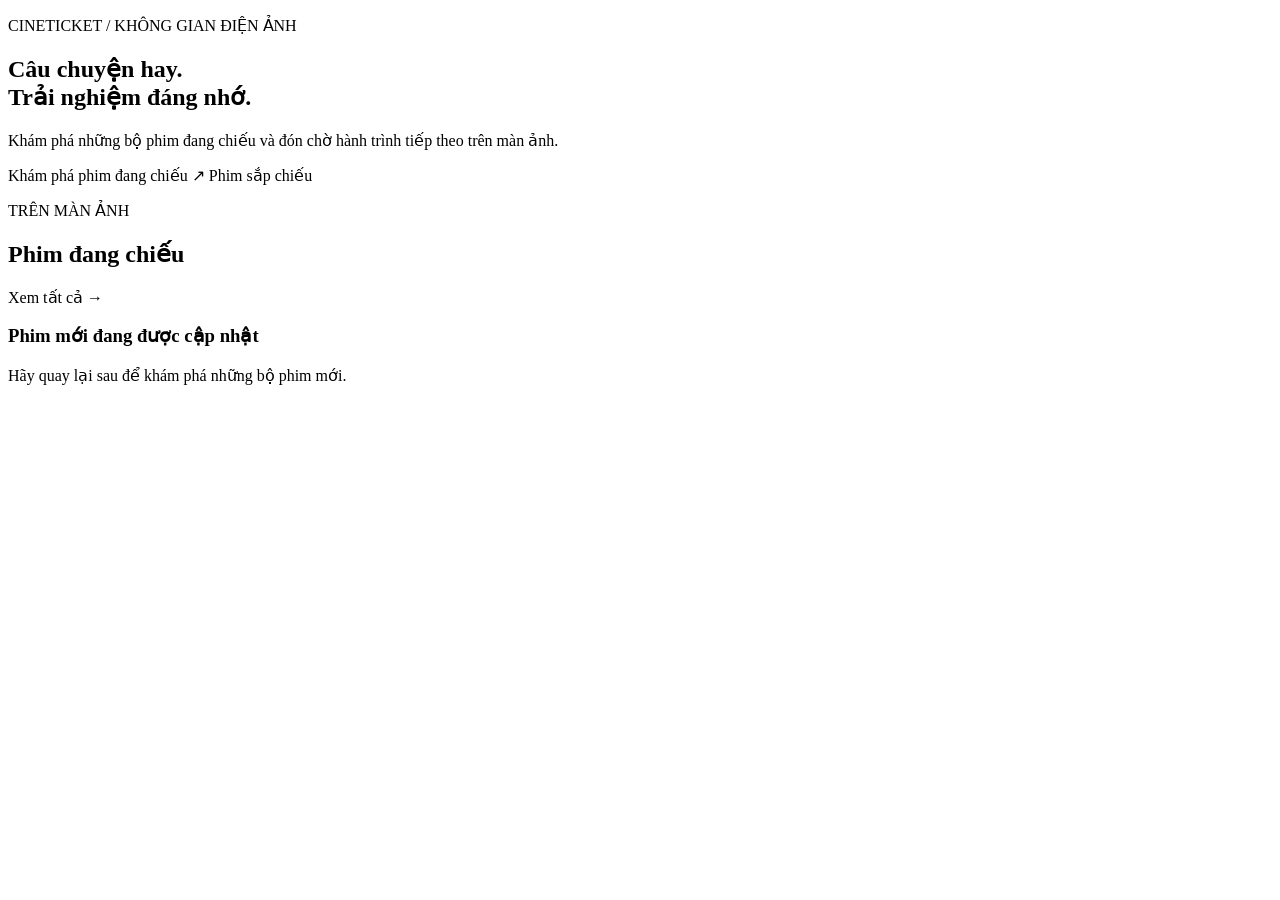
<file: src/main/resources/templates/index.html>
<!DOCTYPE html>
<html lang="vi" xmlns:th="http://www.thymeleaf.org">
<head th:replace="~{fragments/catalog :: head('Trang chủ')}"></head>
<body>
<th:block th:replace="~{fragments/navbar :: navbar}"></th:block>
<main>
    <section class="hero"><div class="container py-5">
        <p class="eyebrow">CINETICKET / KHÔNG GIAN ĐIỆN ẢNH</p>
        <h1 class="display-4 fw-bold">Câu chuyện hay.<br>Trải nghiệm đáng nhớ.</h1>
        <p class="hero-description">Khám phá những bộ phim đang chiếu và đón chờ hành trình tiếp theo trên màn ảnh.</p>
        <div class="d-flex gap-3 flex-wrap mt-4">
            <a th:href="@{/movies(status='NOW_SHOWING')}" class="btn btn-success btn-lg">Khám phá phim đang chiếu ↗</a>
            <a th:href="@{/movies(status='COMING_SOON')}" class="btn btn-outline-light btn-lg">Phim sắp chiếu</a>
        </div>
    </div></section>
    <section class="container page-section">
        <div class="d-flex justify-content-between align-items-center mb-4 gap-3">
            <div><p class="eyebrow text-success mb-2">TRÊN MÀN ẢNH</p><h2 class="h2 fw-bold mb-0">Phim đang chiếu</h2></div>
            <a th:href="@{/movies}" class="text-success">Xem tất cả →</a>
        </div>
        <div th:if="${#lists.isEmpty(movies)}" class="empty-state"><h3 class="h5">Phim mới đang được cập nhật</h3><p class="mb-0 text-secondary">Hãy quay lại sau để khám phá những bộ phim mới.</p></div>
        <th:block th:replace="~{fragments/catalog :: cards(${movies})}"></th:block>
    </section>
</main>
<th:block th:replace="~{fragments/catalog :: footer}"></th:block>
</body></html>
</file>
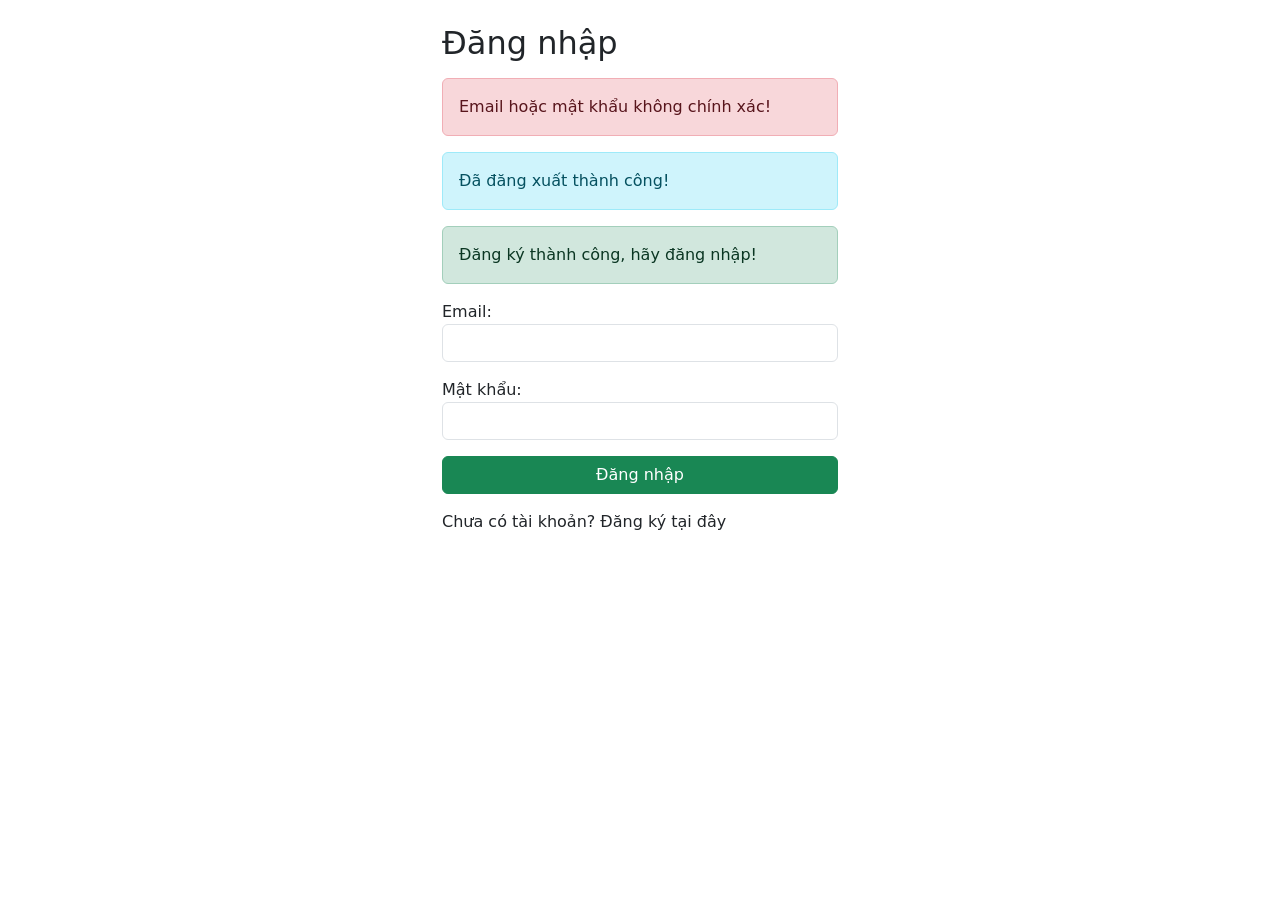
<file: src/main/resources/templates/login.html>
<!DOCTYPE html>
<html lang="vi" xmlns:th="http://www.thymeleaf.org">
<head>
    <meta charset="UTF-8">
    <meta name="viewport" content="width=device-width, initial-scale=1">
    <title>Đăng nhập - CineTicket</title>
    <link rel="stylesheet" href="https://cdn.jsdelivr.net/npm/bootstrap@5.3.0/dist/css/bootstrap.min.css">
    <link rel="stylesheet" th:href="@{/css/style.css}">
</head>
<body>
    <th:block th:replace="~{fragments/navbar :: navbar}"></th:block>

    <div class="container mb-5" style="max-width: 420px;">
        <h2 class="mt-4 mb-3">Đăng nhập</h2>
        <div th:if="${param.error}" class="alert alert-danger">Email hoặc mật khẩu không chính xác!</div>
        <div th:if="${param.logout}" class="alert alert-info">Đã đăng xuất thành công!</div>
        <div th:if="${param.success}" class="alert alert-success">Đăng ký thành công, hãy đăng nhập!</div>

        <form th:action="@{/login}" method="post">
            <div class="mb-3">
                <label>Email:</label>
                <input type="text" name="username" class="form-control" required />
            </div>
            <div class="mb-3">
                <label>Mật khẩu:</label>
                <input type="password" name="password" class="form-control" required />
            </div>
            <button type="submit" class="btn btn-success w-100">Đăng nhập</button>
        </form>
        <p class="mt-3">Chưa có tài khoản? <a th:href="@{/register}">Đăng ký tại đây</a></p>
    </div>
</body>
</html>
</file>
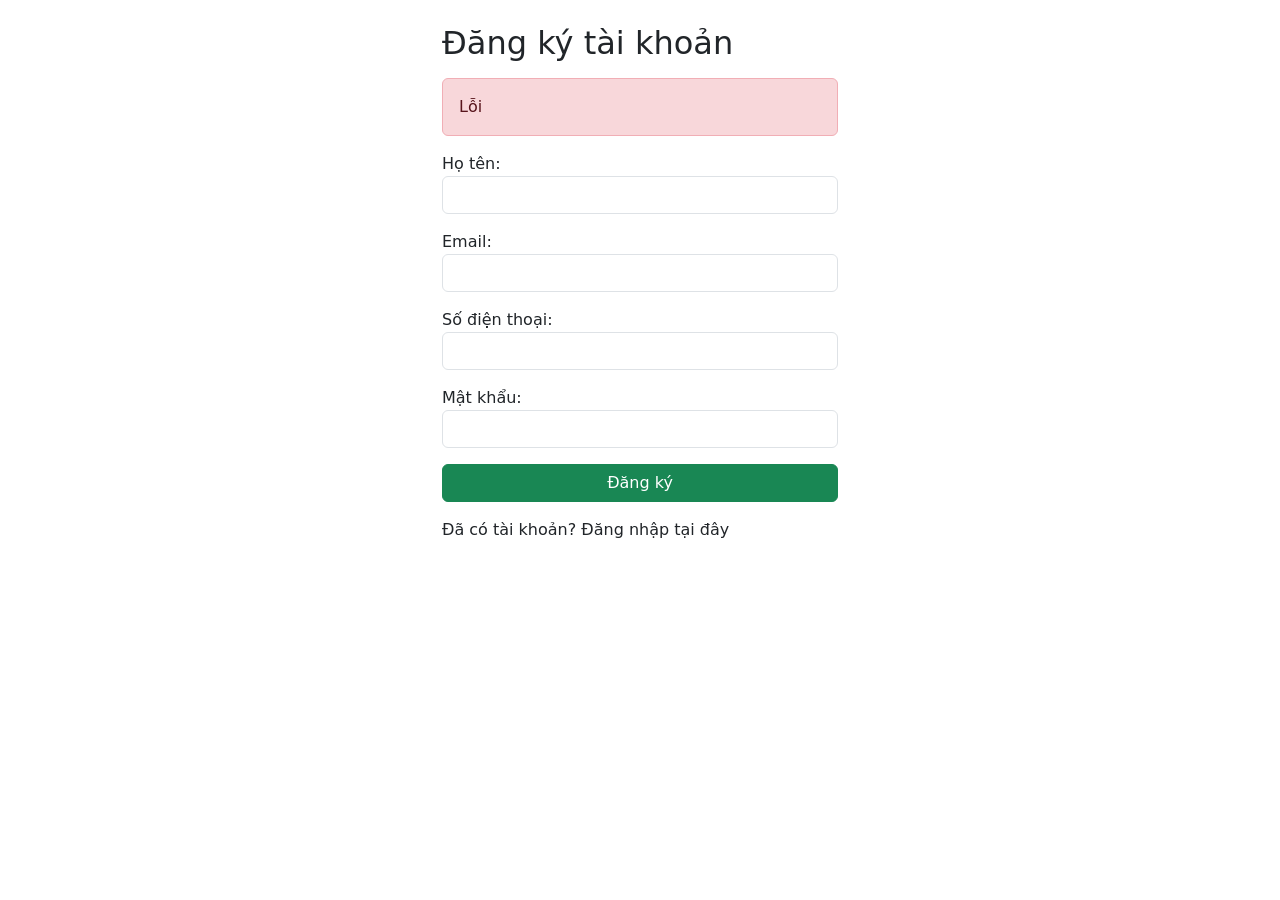
<file: src/main/resources/templates/register.html>
<!DOCTYPE html>
<html lang="vi" xmlns:th="http://www.thymeleaf.org">
<head>
    <meta charset="UTF-8">
    <meta name="viewport" content="width=device-width, initial-scale=1">
    <title>Đăng ký - CineTicket</title>
    <link rel="stylesheet" href="https://cdn.jsdelivr.net/npm/bootstrap@5.3.0/dist/css/bootstrap.min.css">
    <link rel="stylesheet" th:href="@{/css/style.css}">
</head>
<body>
    <th:block th:replace="~{fragments/navbar :: navbar}"></th:block>

    <div class="container mb-5" style="max-width: 420px;">
        <h2 class="mt-4 mb-3">Đăng ký tài khoản</h2>
        <div th:if="${error}" class="alert alert-danger" th:text="${error}">Lỗi</div>

        <form th:action="@{/register}" th:object="${registerDto}" method="post">
            <div class="mb-3">
                <label>Họ tên:</label>
                <input type="text" th:field="*{fullName}" class="form-control" required />
            </div>
            <div class="mb-3">
                <label>Email:</label>
                <input type="email" th:field="*{email}" class="form-control" required />
            </div>
            <div class="mb-3">
                <label>Số điện thoại:</label>
                <input type="text" th:field="*{phone}" class="form-control" />
            </div>
            <div class="mb-3">
                <label>Mật khẩu:</label>
                <input type="password" th:field="*{password}" class="form-control" required />
            </div>
            <button type="submit" class="btn btn-success w-100">Đăng ký</button>
        </form>
        <p class="mt-3">Đã có tài khoản? <a th:href="@{/login}">Đăng nhập tại đây</a></p>
    </div>
</body>
</html>
</file>
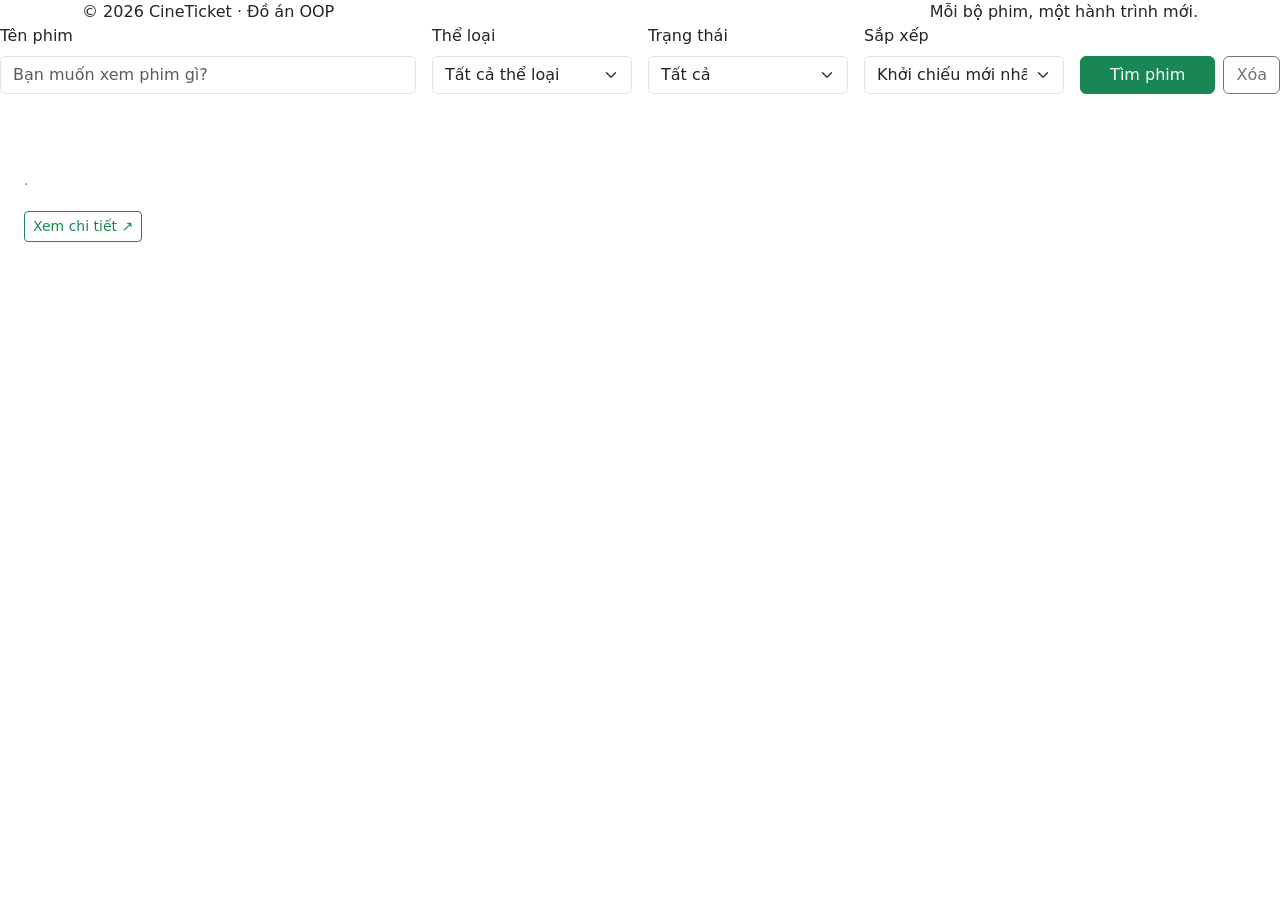
<file: src/main/resources/templates/fragments/catalog.html>
<!DOCTYPE html>
<html lang="vi" xmlns:th="http://www.thymeleaf.org">
<head th:fragment="head(title)">
    <meta charset="UTF-8">
    <meta name="viewport" content="width=device-width, initial-scale=1">
    <title th:text="${title} + ' - CineTicket'">CineTicket</title>
    <link rel="stylesheet" href="https://cdn.jsdelivr.net/npm/bootstrap@5.3.0/dist/css/bootstrap.min.css">
    <link rel="stylesheet" th:href="@{/css/style.css}">
</head>
<body>
<footer th:fragment="footer" class="site-footer">
    <div class="container d-flex flex-wrap justify-content-between gap-2">
        <span>© 2026 CineTicket · Đồ án OOP</span><span>Mỗi bộ phim, một hành trình mới.</span>
    </div>
</footer>
<form th:fragment="filters(action)" th:action="${action}" method="get" class="filter-panel row g-3 mb-4" aria-label="Tìm và lọc phim">
    <div class="col-lg-4"><label for="q" class="form-label">Tên phim</label>
        <input id="q" name="q" type="search" th:value="${q}" class="form-control" placeholder="Bạn muốn xem phim gì?" maxlength="200"></div>
    <div class="col-sm-6 col-lg-2"><label for="categoryId" class="form-label">Thể loại</label>
        <select id="categoryId" name="categoryId" class="form-select">
            <option value="">Tất cả thể loại</option>
            <option th:each="category : ${categories}" th:value="${category.id}" th:text="${category.name}" th:selected="${category.id == categoryId}"></option>
        </select></div>
    <div class="col-sm-6 col-lg-2"><label for="status" class="form-label">Trạng thái</label>
        <select id="status" name="status" class="form-select">
            <option value="">Tất cả</option>
            <option th:each="item : ${statuses}" th:value="${item}" th:text="${item.label}" th:selected="${item == status}"></option>
        </select></div>
    <div class="col-sm-6 col-lg-2"><label for="sort" class="form-label">Sắp xếp</label>
        <select id="sort" name="sort" class="form-select">
            <option value="releaseDateDesc" th:selected="${sort == 'releaseDateDesc'}">Khởi chiếu mới nhất</option>
            <option value="releaseDateAsc" th:selected="${sort == 'releaseDateAsc'}">Khởi chiếu cũ nhất</option>
            <option value="title" th:selected="${sort == 'title'}">Tên phim A–Z</option>
        </select></div>
    <div class="col-sm-6 col-lg-2 d-flex align-items-end gap-2">
        <button class="btn btn-success flex-grow-1" type="submit">Tìm phim</button>
        <a th:href="${action}" class="btn btn-outline-secondary" aria-label="Xóa bộ lọc">Xóa</a>
    </div>
</form>
<div th:fragment="cards(items)" class="row g-4">
    <article th:each="movie : ${items}" class="col-sm-6 col-lg-4">
        <div class="movie-card h-100">
            <a th:href="@{/movies/{id}(id=${movie.id})}" class="poster-link" tabindex="-1" aria-hidden="true">
                <img th:src="${movie.posterUrl != null ? movie.posterUrl : '/images/poster-placeholder.svg'}"
                     th:attr="data-fallback=@{/images/poster-placeholder.svg}" onerror="this.onerror=null;this.src=this.dataset.fallback"
                     alt="" class="movie-poster" loading="lazy">
                <span class="poster-title" th:if="${movie.posterUrl == null}" th:text="${movie.title}"></span>
                <span class="age-badge" th:text="${movie.ageRating}"></span>
            </a>
            <div class="p-4">
                <span class="status-label" th:classappend="${movie.screeningStatus.name() == 'COMING_SOON'} ? ' coming-soon'" th:text="${movie.screeningStatus.label}"></span>
                <h2 class="h5 mt-2 mb-2"><a class="movie-title" th:href="@{/movies/{id}(id=${movie.id})}" th:text="${movie.title}"></a></h2>
                <p class="small text-secondary mb-2"><span th:text="${movie.durationMinutes} + ' phút'"></span> · <span th:text="${#temporals.format(movie.releaseDate, 'dd/MM/yyyy')}"></span></p>
                <div class="genre-list mb-3"><span th:each="category : ${movie.categories}" class="genre-chip" th:text="${category.name}"></span></div>
                <a th:href="@{/movies/{id}(id=${movie.id})}" class="btn btn-outline-success btn-sm">Xem chi tiết <span aria-hidden="true">↗</span></a>
            </div>
        </div>
    </article>
</div>
</body></html>
</file>
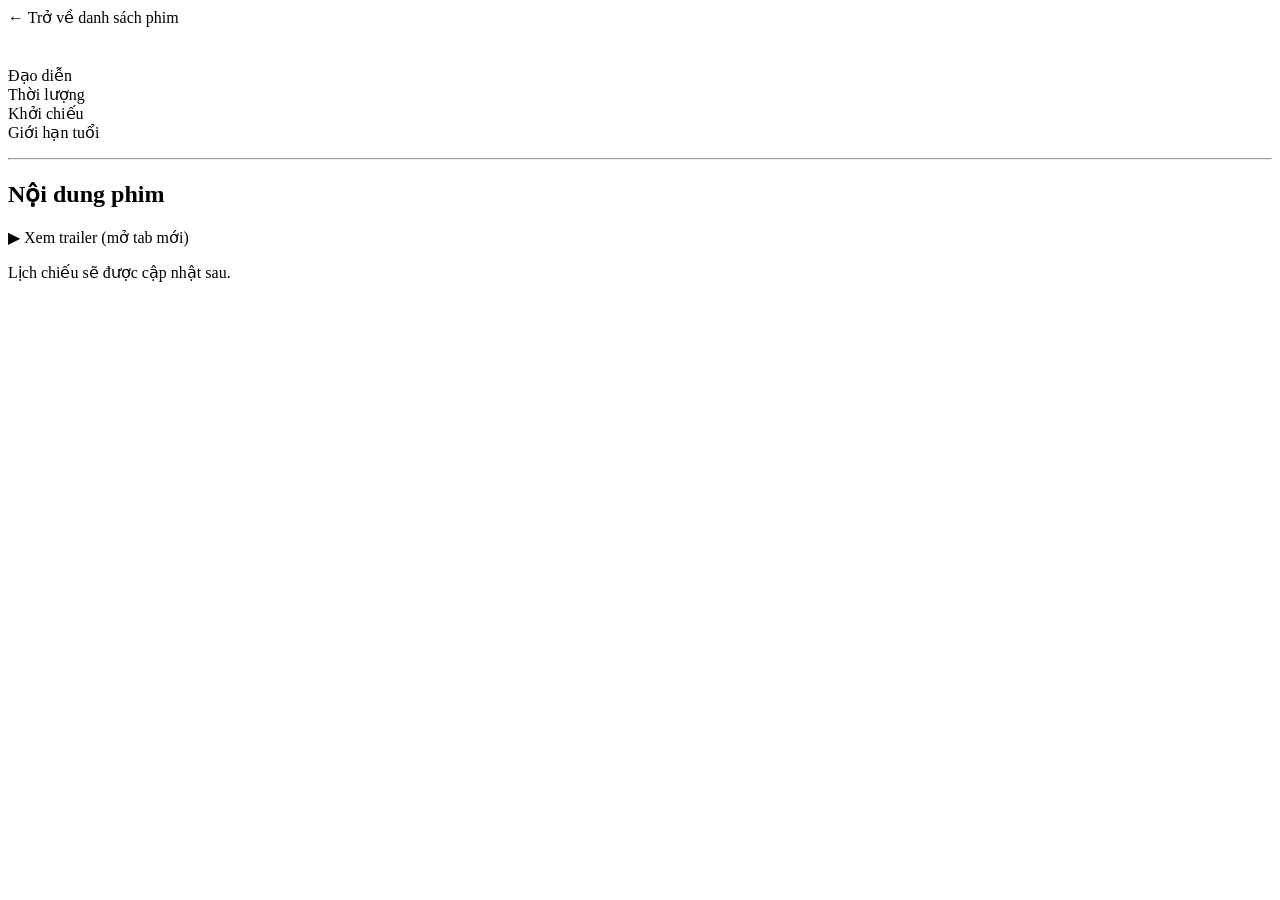
<file: src/main/resources/templates/movies/detail.html>
<!DOCTYPE html>
<html lang="vi" xmlns:th="http://www.thymeleaf.org">
<head th:replace="~{fragments/catalog :: head(${movie.title})}"></head>
<body>
<th:block th:replace="~{fragments/navbar :: navbar}"></th:block>
<main class="container page-section">
    <a th:href="@{/movies}" class="text-success d-inline-block mb-4">← Trở về danh sách phim</a>
    <div class="row g-5">
        <div class="col-md-4"><div class="detail-poster">
            <img th:src="${movie.posterUrl != null ? movie.posterUrl : '/images/poster-placeholder.svg'}" th:alt="'Poster ' + ${movie.title}"
                 th:attr="data-fallback=@{/images/poster-placeholder.svg}" onerror="this.onerror=null;this.src=this.dataset.fallback" class="w-100">
            <span class="poster-title" th:if="${movie.posterUrl == null}" th:text="${movie.title}"></span>
        </div></div>
        <div class="col-md-8">
            <span class="status-label" th:text="${movie.screeningStatus.label}"></span>
            <h1 class="display-5 fw-bold mt-3" th:text="${movie.title}"></h1>
            <div class="genre-list my-3"><a th:each="category : ${movie.categories}" th:href="@{/movies(categoryId=${category.id})}" class="genre-chip" th:text="${category.name}"></a></div>
            <dl class="row movie-facts mt-4">
                <dt class="col-sm-3">Đạo diễn</dt><dd class="col-sm-9" th:text="${movie.director}"></dd>
                <dt class="col-sm-3">Thời lượng</dt><dd class="col-sm-9" th:text="${movie.durationMinutes} + ' phút'"></dd>
                <dt class="col-sm-3">Khởi chiếu</dt><dd class="col-sm-9" th:text="${#temporals.format(movie.releaseDate, 'dd/MM/yyyy')}"></dd>
                <dt class="col-sm-3">Giới hạn tuổi</dt><dd class="col-sm-9" th:text="${movie.ageRating.label}"></dd>
            </dl>
            <hr class="my-4"><h2 class="h4">Nội dung phim</h2>
            <p class="synopsis text-secondary" th:text="${movie.synopsis}"></p>
            <a th:if="${movie.trailerUrl != null}" th:href="${movie.trailerUrl}" target="_blank" rel="noopener noreferrer" class="btn btn-success mt-3">▶ Xem trailer <span class="visually-hidden">(mở tab mới)</span></a>
            <p class="small text-secondary mt-4">Lịch chiếu sẽ được cập nhật sau.</p>
        </div>
    </div>
</main>
<th:block th:replace="~{fragments/catalog :: footer}"></th:block>
</body></html>
</file>
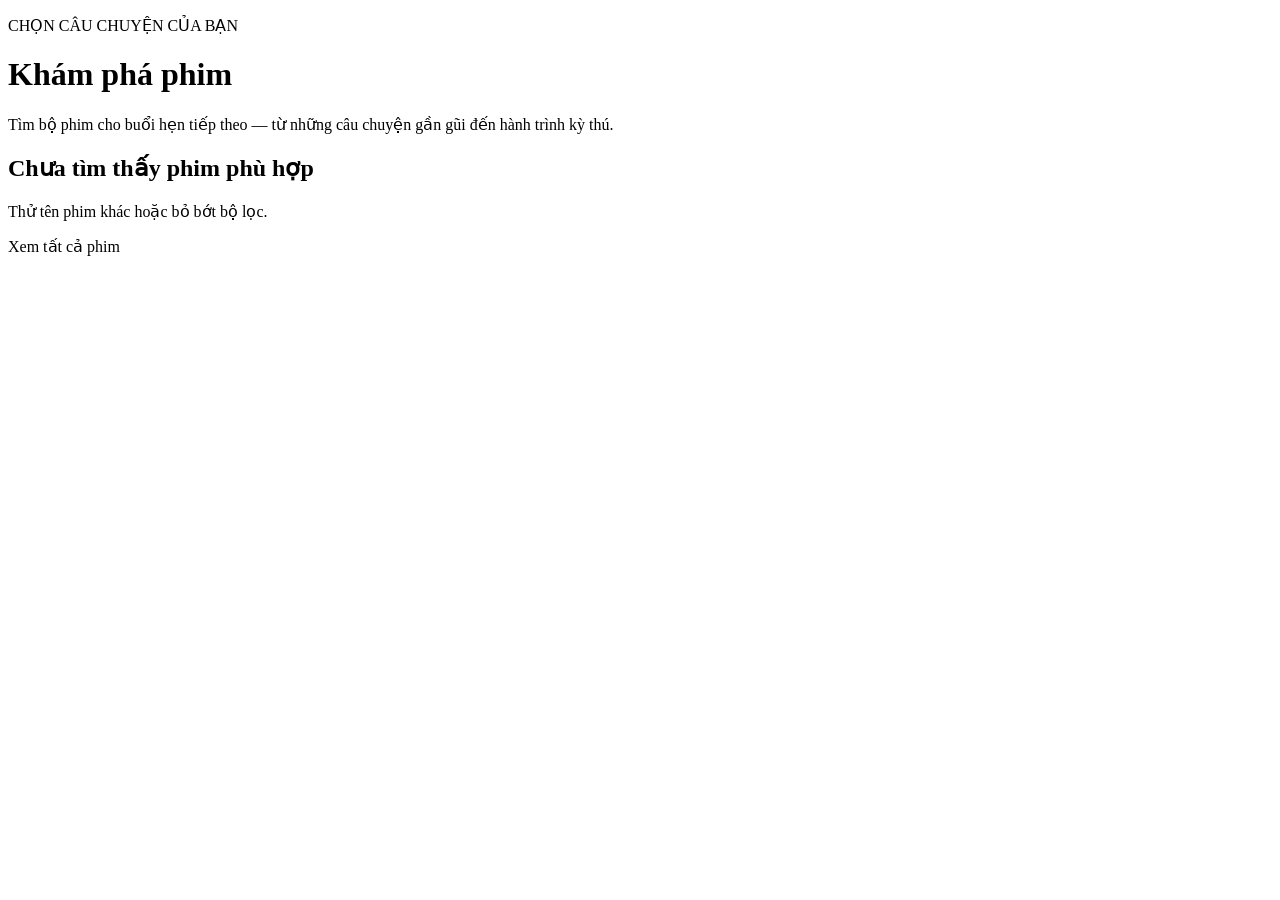
<file: src/main/resources/templates/movies/list.html>
<!DOCTYPE html>
<html lang="vi" xmlns:th="http://www.thymeleaf.org">
<head th:replace="~{fragments/catalog :: head('Khám phá phim')}"></head>
<body>
<th:block th:replace="~{fragments/navbar :: navbar}"></th:block>
<main class="container page-section">
    <p class="eyebrow text-success">CHỌN CÂU CHUYỆN CỦA BẠN</p>
    <h1 class="fw-bold mb-2">Khám phá phim</h1>
    <p class="text-secondary mb-4">Tìm bộ phim cho buổi hẹn tiếp theo — từ những câu chuyện gần gũi đến hành trình kỳ thú.</p>
    <th:block th:replace="~{fragments/catalog :: filters(@{/movies})}"></th:block>
    <p class="text-secondary small" role="status" th:text="${#lists.size(movies)} + ' phim phù hợp'"></p>
    <div th:if="${#lists.isEmpty(movies)}" class="empty-state">
        <h2 class="h4">Chưa tìm thấy phim phù hợp</h2><p class="text-secondary">Thử tên phim khác hoặc bỏ bớt bộ lọc.</p>
        <a th:href="@{/movies}" class="btn btn-outline-success">Xem tất cả phim</a>
    </div>
    <th:block th:replace="~{fragments/catalog :: cards(${movies})}"></th:block>
</main>
<th:block th:replace="~{fragments/catalog :: footer}"></th:block>
</body></html>
</file>
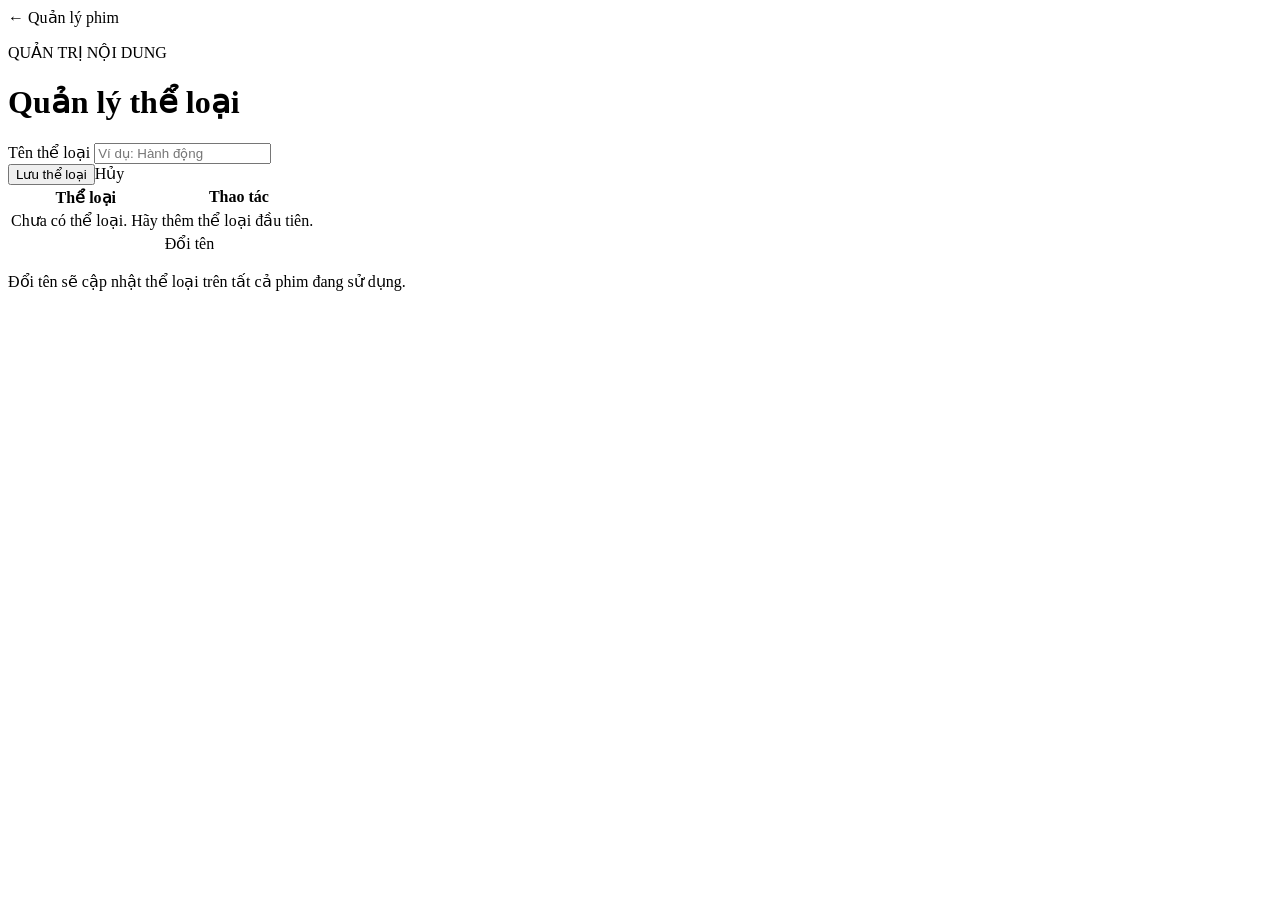
<file: src/main/resources/templates/admin/categories/list.html>
<!DOCTYPE html>
<html lang="vi" xmlns:th="http://www.thymeleaf.org">
<head th:replace="~{fragments/catalog :: head('Quản lý thể loại')}"></head>
<body>
<th:block th:replace="~{fragments/navbar :: navbar}"></th:block>
<main class="container page-section">
    <a th:href="@{/admin/movies}" class="text-success d-inline-block mb-4">← Quản lý phim</a>
    <p class="eyebrow text-success">QUẢN TRỊ NỘI DUNG</p><h1 class="fw-bold mb-4">Quản lý thể loại</h1>
    <div th:if="${success}" class="alert alert-success" role="status" th:text="${success}"></div>
    <div class="row g-4">
        <div class="col-md-5"><form th:action="${categoryId == null} ? @{/admin/categories} : @{/admin/categories/{id}(id=${categoryId})}" th:object="${categoryForm}" method="post" class="panel p-4">
            <h2 class="h5 mb-3" th:text="${categoryId == null ? 'Thêm thể loại' : 'Đổi tên thể loại'}"></h2>
            <label for="name" class="form-label">Tên thể loại</label>
            <input th:field="*{name}" required maxlength="80" class="form-control" th:errorclass="is-invalid" placeholder="Ví dụ: Hành động">
            <div class="invalid-feedback" th:errors="*{name}"></div>
            <div class="d-flex gap-2 mt-3"><button class="btn btn-success" type="submit">Lưu thể loại</button><a th:if="${categoryId != null}" th:href="@{/admin/categories}" class="btn btn-outline-secondary">Hủy</a></div>
        </form></div>
        <div class="col-md-7"><div class="table-responsive panel"><table class="table align-middle mb-0 admin-table">
            <thead><tr><th scope="col">Thể loại</th><th scope="col" class="text-end">Thao tác</th></tr></thead>
            <tbody><tr th:if="${#lists.isEmpty(categories)}"><td colspan="2" class="p-4 text-secondary text-center">Chưa có thể loại. Hãy thêm thể loại đầu tiên.</td></tr>
            <tr th:each="category : ${categories}"><td th:text="${category.name}"></td><td class="text-end"><a th:href="@{/admin/categories/{id}/edit(id=${category.id})}" class="btn btn-outline-success btn-sm">Đổi tên</a></td></tr></tbody>
        </table></div><p class="small text-secondary mt-3">Đổi tên sẽ cập nhật thể loại trên tất cả phim đang sử dụng.</p></div>
    </div>
</main>
<th:block th:replace="~{fragments/catalog :: footer}"></th:block>
</body></html>
</file>
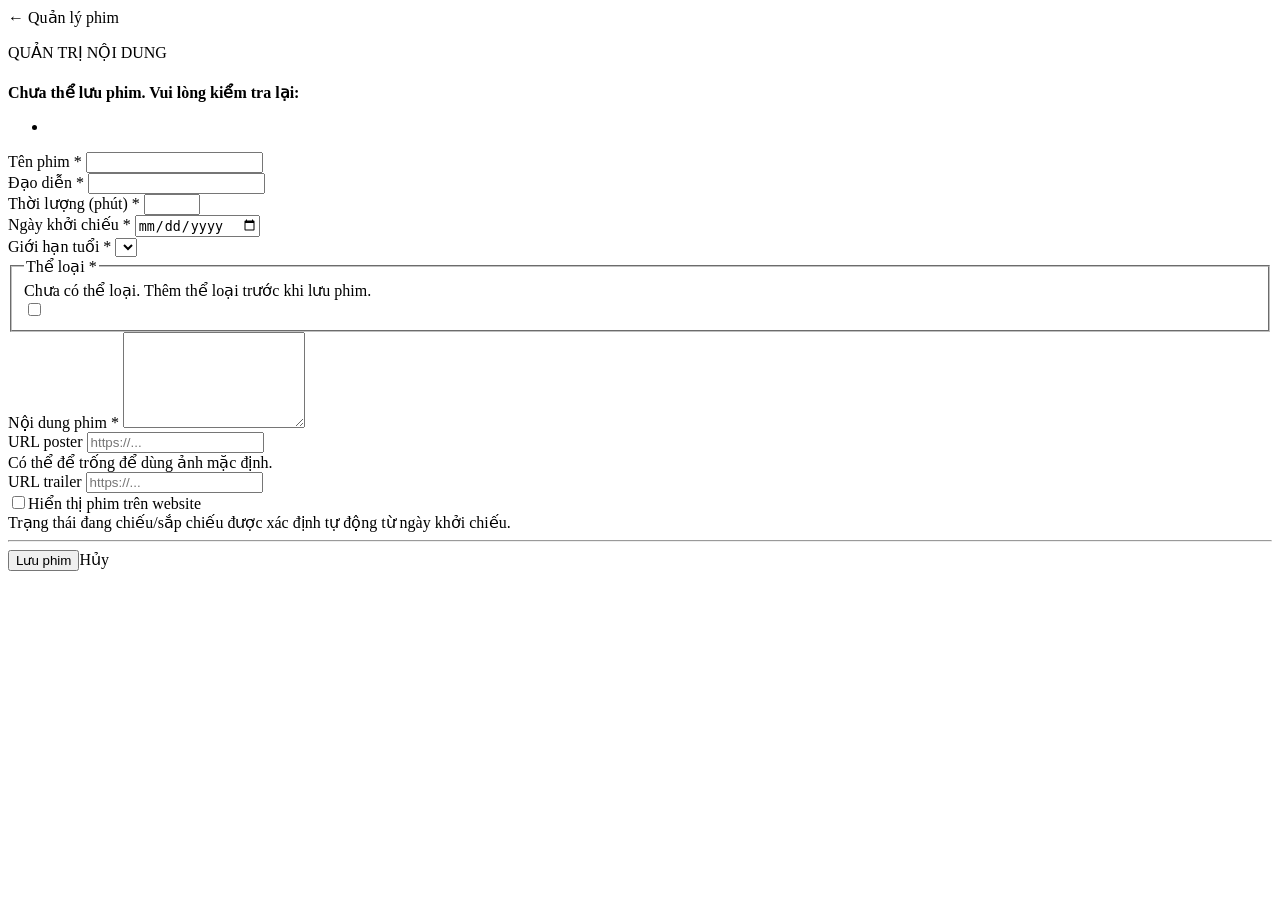
<file: src/main/resources/templates/admin/movies/form.html>
<!DOCTYPE html>
<html lang="vi" xmlns:th="http://www.thymeleaf.org">
<head th:replace="~{fragments/catalog :: head(${movieId == null ? 'Thêm phim' : 'Sửa phim'})}"></head>
<body>
<th:block th:replace="~{fragments/navbar :: navbar}"></th:block>
<main class="container page-section form-page">
    <a th:href="@{/admin/movies}" class="text-success d-inline-block mb-4">← Quản lý phim</a>
    <p class="eyebrow text-success">QUẢN TRỊ NỘI DUNG</p>
    <h1 class="fw-bold mb-4" th:text="${movieId == null ? 'Thêm phim mới' : 'Chỉnh sửa phim'}"></h1>
    <form th:action="${movieId == null} ? @{/admin/movies} : @{/admin/movies/{id}(id=${movieId})}" th:object="${movieForm}" method="post" class="panel p-4 p-md-5">
        <div th:if="${#fields.hasAnyErrors()}" class="alert alert-danger" role="alert">
            <strong>Chưa thể lưu phim. Vui lòng kiểm tra lại:</strong>
            <ul class="mb-0 mt-2"><li th:each="error : ${#fields.allErrors()}" th:text="${error}"></li></ul>
        </div>
        <div class="row g-4">
            <div class="col-12"><label for="title" class="form-label">Tên phim <span class="text-danger">*</span></label>
                <input th:field="*{title}" maxlength="200" required class="form-control" th:errorclass="is-invalid"><div class="invalid-feedback" th:errors="*{title}"></div></div>
            <div class="col-md-7"><label for="director" class="form-label">Đạo diễn <span class="text-danger">*</span></label>
                <input th:field="*{director}" maxlength="150" required class="form-control" th:errorclass="is-invalid"><div class="invalid-feedback" th:errors="*{director}"></div></div>
            <div class="col-md-5"><label for="durationMinutes" class="form-label">Thời lượng (phút) <span class="text-danger">*</span></label>
                <input th:field="*{durationMinutes}" type="number" min="1" max="600" required class="form-control" th:errorclass="is-invalid"><div class="invalid-feedback" th:errors="*{durationMinutes}"></div></div>
            <div class="col-md-6"><label for="releaseDate" class="form-label">Ngày khởi chiếu <span class="text-danger">*</span></label>
                <input th:field="*{releaseDate}" type="date" required class="form-control" th:errorclass="is-invalid"><div class="invalid-feedback" th:errors="*{releaseDate}"></div></div>
            <div class="col-md-6"><label for="ageRating" class="form-label">Giới hạn tuổi <span class="text-danger">*</span></label>
                <select th:field="*{ageRating}" required class="form-select" th:errorclass="is-invalid"><option th:each="rating : ${ageRatings}" th:value="${rating}" th:text="${rating.label}"></option></select><div class="invalid-feedback" th:errors="*{ageRating}"></div></div>
            <fieldset class="col-12"><legend class="form-label fs-6">Thể loại <span class="text-danger">*</span></legend>
                <div th:if="${#lists.isEmpty(categories)}" class="alert alert-warning mb-0">Chưa có thể loại. <a th:href="@{/admin/categories}" class="alert-link">Thêm thể loại</a> trước khi lưu phim.</div>
                <div class="d-flex flex-wrap gap-3"><div class="form-check" th:each="category : ${categories}">
                    <input class="form-check-input" type="checkbox" th:field="*{categoryIds}" th:value="${category.id}">
                    <label class="form-check-label" th:for="${#ids.prev('categoryIds')}" th:text="${category.name}"></label>
                </div></div>
                <div class="text-danger small mt-2" th:if="${#fields.hasErrors('categoryIds')}" th:errors="*{categoryIds}"></div>
            </fieldset>
            <div class="col-12"><label for="synopsis" class="form-label">Nội dung phim <span class="text-danger">*</span></label>
                <textarea th:field="*{synopsis}" rows="6" maxlength="10000" required class="form-control" th:errorclass="is-invalid"></textarea><div class="invalid-feedback" th:errors="*{synopsis}"></div></div>
            <div class="col-12"><label for="posterUrl" class="form-label">URL poster</label>
                <input th:field="*{posterUrl}" type="url" maxlength="2048" placeholder="https://..." class="form-control" th:errorclass="is-invalid"><div class="invalid-feedback" th:errors="*{posterUrl}"></div><div class="form-text">Có thể để trống để dùng ảnh mặc định.</div></div>
            <div class="col-12"><label for="trailerUrl" class="form-label">URL trailer</label>
                <input th:field="*{trailerUrl}" type="url" maxlength="2048" placeholder="https://..." class="form-control" th:errorclass="is-invalid"><div class="invalid-feedback" th:errors="*{trailerUrl}"></div></div>
            <div class="col-12"><div class="form-check form-switch">
                <input class="form-check-input" type="checkbox" id="visible" th:field="*{visible}"><label class="form-check-label" for="visible">Hiển thị phim trên website</label>
            </div><div class="form-text">Trạng thái đang chiếu/sắp chiếu được xác định tự động từ ngày khởi chiếu.</div></div>
        </div>
        <hr class="my-4"><div class="d-flex gap-3"><button class="btn btn-success px-4" type="submit">Lưu phim</button><a th:href="@{/admin/movies}" class="btn btn-outline-secondary">Hủy</a></div>
    </form>
</main>
<th:block th:replace="~{fragments/catalog :: footer}"></th:block>
</body></html>
</file>
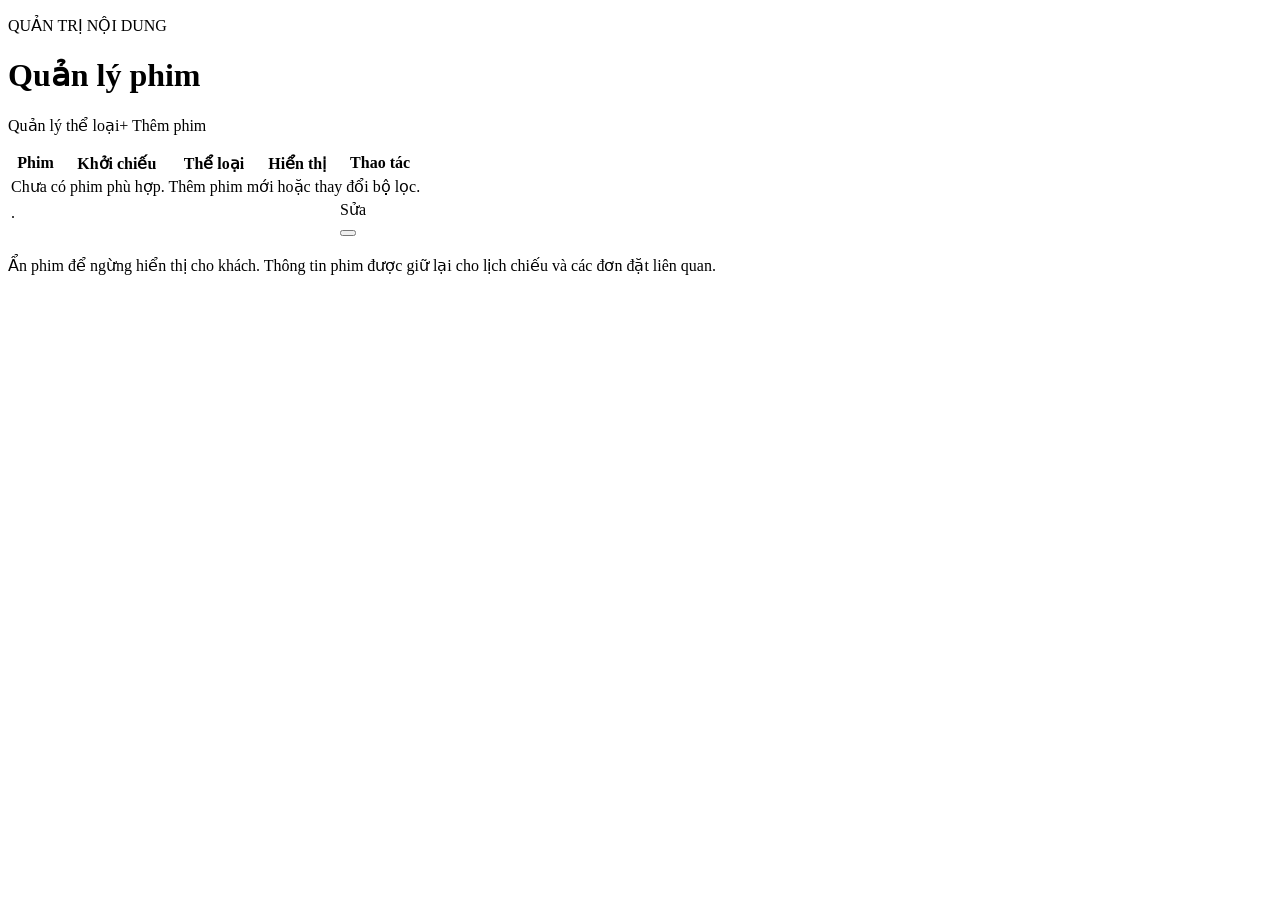
<file: src/main/resources/templates/admin/movies/list.html>
<!DOCTYPE html>
<html lang="vi" xmlns:th="http://www.thymeleaf.org">
<head th:replace="~{fragments/catalog :: head('Quản lý phim')}"></head>
<body>
<th:block th:replace="~{fragments/navbar :: navbar}"></th:block>
<main class="container page-section">
    <div class="d-flex flex-wrap justify-content-between align-items-center gap-3 mb-4">
        <div><p class="eyebrow text-success mb-2">QUẢN TRỊ NỘI DUNG</p><h1 class="fw-bold mb-0">Quản lý phim</h1></div>
        <div class="d-flex gap-2"><a th:href="@{/admin/categories}" class="btn btn-outline-success">Quản lý thể loại</a><a th:href="@{/admin/movies/new}" class="btn btn-success">+ Thêm phim</a></div>
    </div>
    <div th:if="${success}" class="alert alert-success" role="status" th:text="${success}"></div>
    <th:block th:replace="~{fragments/catalog :: filters(@{/admin/movies})}"></th:block>
    <p class="small text-secondary" th:text="${#lists.size(movies)} + ' phim, bao gồm cả phim đang ẩn'"></p>
    <div class="table-responsive panel">
        <table class="table align-middle mb-0 admin-table">
            <thead><tr><th scope="col">Phim</th><th scope="col">Khởi chiếu</th><th scope="col">Thể loại</th><th scope="col">Hiển thị</th><th scope="col" class="text-end">Thao tác</th></tr></thead>
            <tbody>
            <tr th:if="${#lists.isEmpty(movies)}"><td colspan="5" class="text-center text-secondary p-5">Chưa có phim phù hợp. Thêm phim mới hoặc thay đổi bộ lọc.</td></tr>
            <tr th:each="movie : ${movies}">
                <td><a th:href="@{/admin/movies/{id}/edit(id=${movie.id})}" class="movie-title fw-semibold" th:text="${movie.title}"></a>
                    <div class="small text-secondary mt-1"><span th:text="${movie.durationMinutes} + ' phút'"></span> · <span th:text="${movie.ageRating}"></span></div></td>
                <td><span th:text="${#temporals.format(movie.releaseDate, 'dd/MM/yyyy')}"></span><div class="small text-secondary" th:text="${movie.screeningStatus.label}"></div></td>
                <td><div class="genre-list"><span class="genre-chip" th:each="category : ${movie.categories}" th:text="${category.name}"></span></div></td>
                <td><span class="badge" th:classappend="${movie.visible} ? 'text-bg-success' : 'text-bg-secondary'" th:text="${movie.visible} ? 'Đang hiện' : 'Đang ẩn'"></span></td>
                <td><div class="d-flex gap-2 justify-content-end flex-wrap">
                    <a th:href="@{/admin/movies/{id}/edit(id=${movie.id})}" class="btn btn-outline-success btn-sm">Sửa</a>
                    <form th:action="@{/admin/movies/{id}/visibility(id=${movie.id})}" method="post">
                        <input type="hidden" name="visible" th:value="${!movie.visible}">
                        <button class="btn btn-outline-secondary btn-sm" th:text="${movie.visible} ? 'Ẩn phim' : 'Hiện phim'"></button>
                    </form>
                </div></td>
            </tr>
            </tbody>
        </table>
    </div>
    <p class="small text-secondary mt-3">Ẩn phim để ngừng hiển thị cho khách. Thông tin phim được giữ lại cho lịch chiếu và các đơn đặt liên quan.</p>
</main>
<th:block th:replace="~{fragments/catalog :: footer}"></th:block>
</body></html>
</file>
